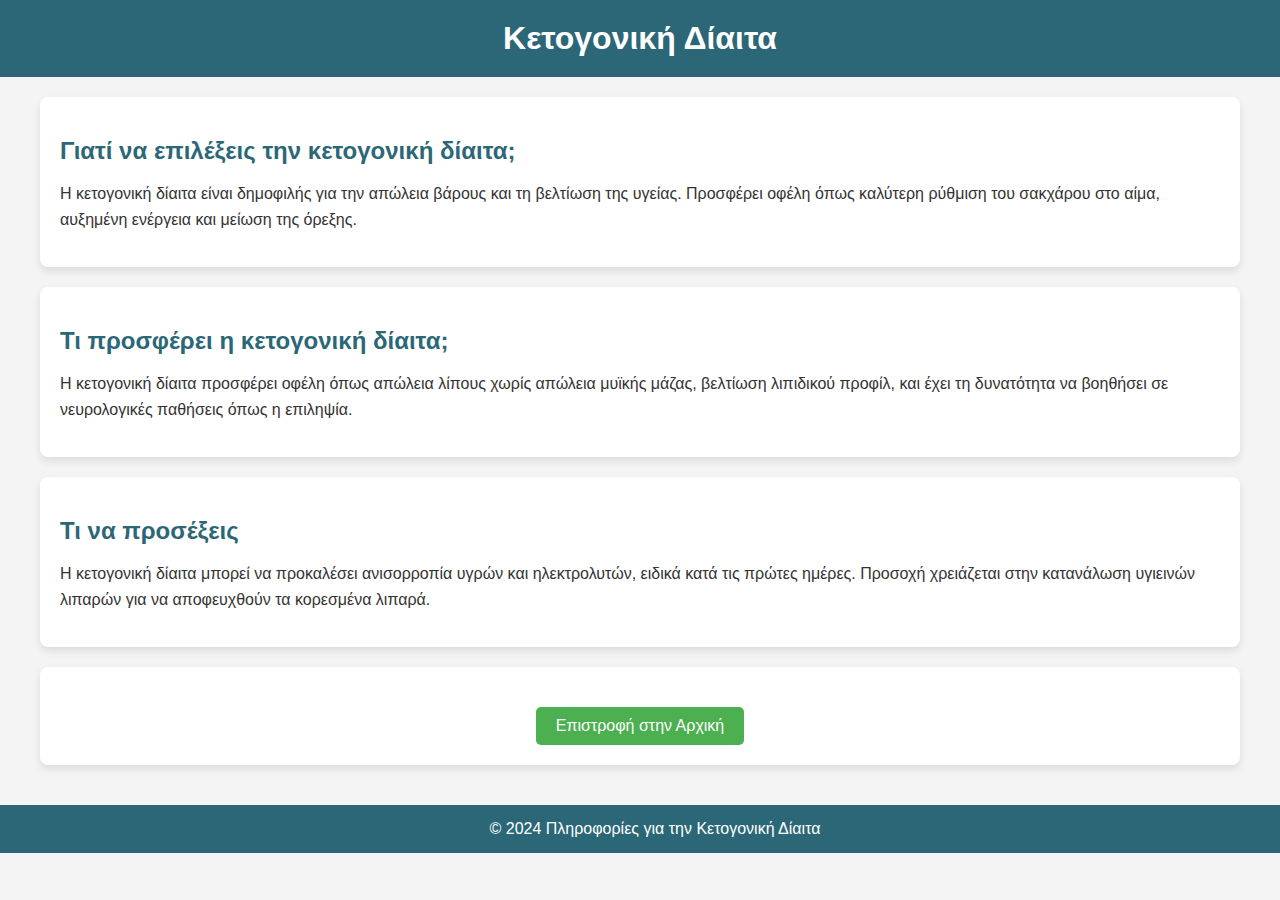
<file: ketoinfo.html>
<!DOCTYPE html>
<html lang="el">
<head>
    <meta charset="UTF-8">
    <meta name="viewport" content="width=device-width, initial-scale=1.0">
    <title>Κετογονική Δίαιτα</title>
    <style>
        body {
            font-family: Arial, sans-serif;
            margin: 0;
            padding: 0;
            background-color: #f4f4f4;
            color: #333;
        }
        header {
            background-color: #2b6777;
            color: white;
            padding: 20px;
            text-align: center;
        }
        header h1 {
            margin: 0;
        }
        .container {
            padding: 20px;
            max-width: 1200px;
            margin: auto;
        }
        .section {
            background-color: white;
            padding: 20px;
            margin-bottom: 20px;
            border-radius: 8px;
            box-shadow: 0 4px 8px rgba(0, 0, 0, 0.1);
        }
        .section h2 {
            color: #2b6777;
            margin-bottom: 15px;
        }
        .section p {
            margin-bottom: 15px;
            line-height: 1.6;
        }
        footer {
            background-color: #2b6777;
            color: white;
            text-align: center;
            padding: 15px;
            position: relative;
            bottom: 0;
            width: 100%;
        }
        footer p {
            margin: 0;
        }
        .back-button {
            background-color: #4CAF50;
            color: white;
            border: none;
            padding: 10px 20px;
            text-align: center;
            text-decoration: none;
            display: inline-block;
            font-size: 16px;
            margin-top: 20px;
            border-radius: 5px;
            cursor: pointer;
        }
        .back-button:hover {
            background-color: #45a049;
        }
        @media (max-width: 768px) {
            .container {
                padding: 10px;
            }
            .section {
                padding: 15px;
            }
            header {
                padding: 15px;
            }
            header h1 {
                font-size: 24px;
            }
        }
    </style>
</head>
<body>
    <header>
        <h1>Κετογονική Δίαιτα</h1>
    </header>

    <div class="container">
        <div class="section">
            <h2>Γιατί να επιλέξεις την κετογονική δίαιτα;</h2>
            <p>Η κετογονική δίαιτα είναι δημοφιλής για την απώλεια βάρους και τη βελτίωση της υγείας. Προσφέρει οφέλη όπως καλύτερη ρύθμιση του σακχάρου στο αίμα, αυξημένη ενέργεια και μείωση της όρεξης.</p>
        </div>

        <div class="section">
            <h2>Τι προσφέρει η κετογονική δίαιτα;</h2>
            <p>Η κετογονική δίαιτα προσφέρει οφέλη όπως απώλεια λίπους χωρίς απώλεια μυϊκής μάζας, βελτίωση λιπιδικού προφίλ, και έχει τη δυνατότητα να βοηθήσει σε νευρολογικές παθήσεις όπως η επιληψία.</p>
        </div>

        <div class="section">
            <h2>Τι να προσέξεις</h2>
            <p>Η κετογονική δίαιτα μπορεί να προκαλέσει ανισορροπία υγρών και ηλεκτρολυτών, ειδικά κατά τις πρώτες ημέρες. Προσοχή χρειάζεται στην κατανάλωση υγιεινών λιπαρών για να αποφευχθούν τα κορεσμένα λιπαρά.</p>
        </div>

        <div class="section" style="text-align: center;">
            <a href="index.html" class="back-button">Επιστροφή στην Αρχική</a>
        </div>
    </div>

    <footer>
        <p>© 2024 Πληροφορίες για την Κετογονική Δίαιτα</p>
    </footer>
</body>
</html>
</file>
